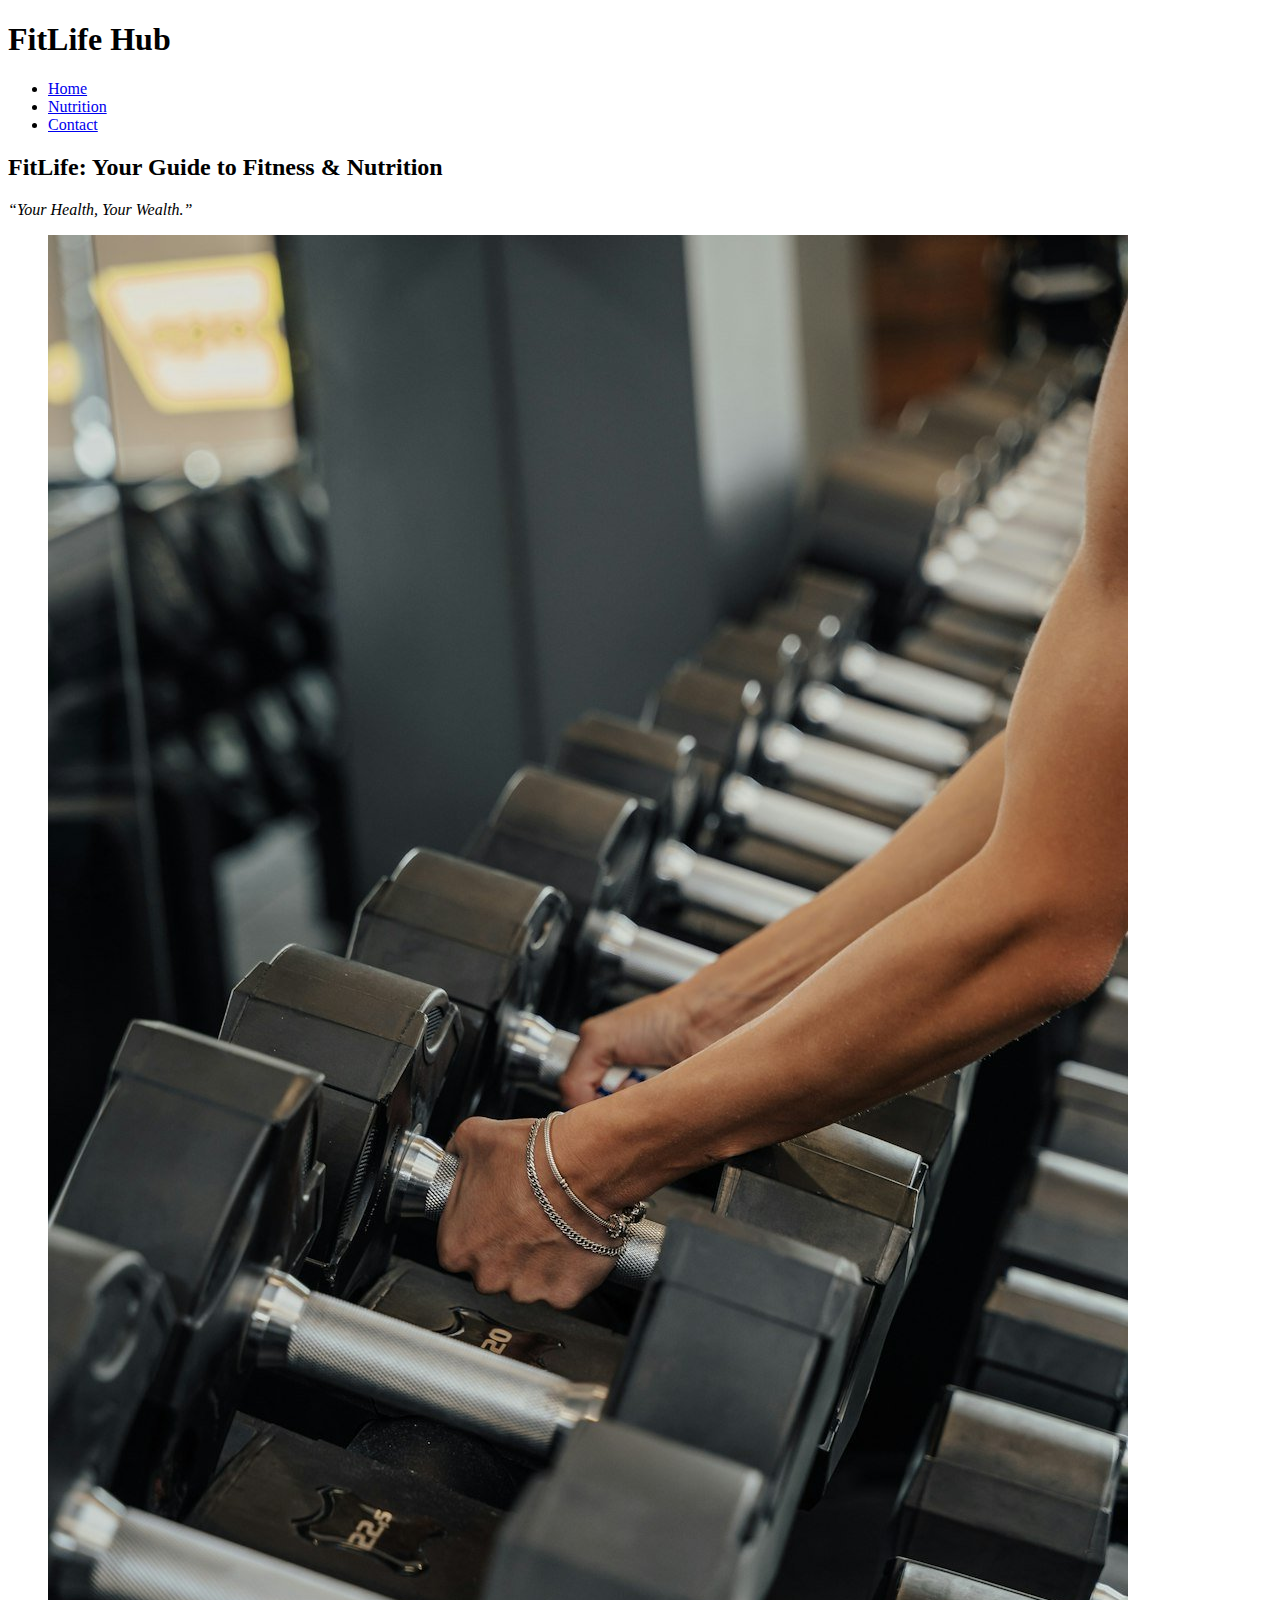
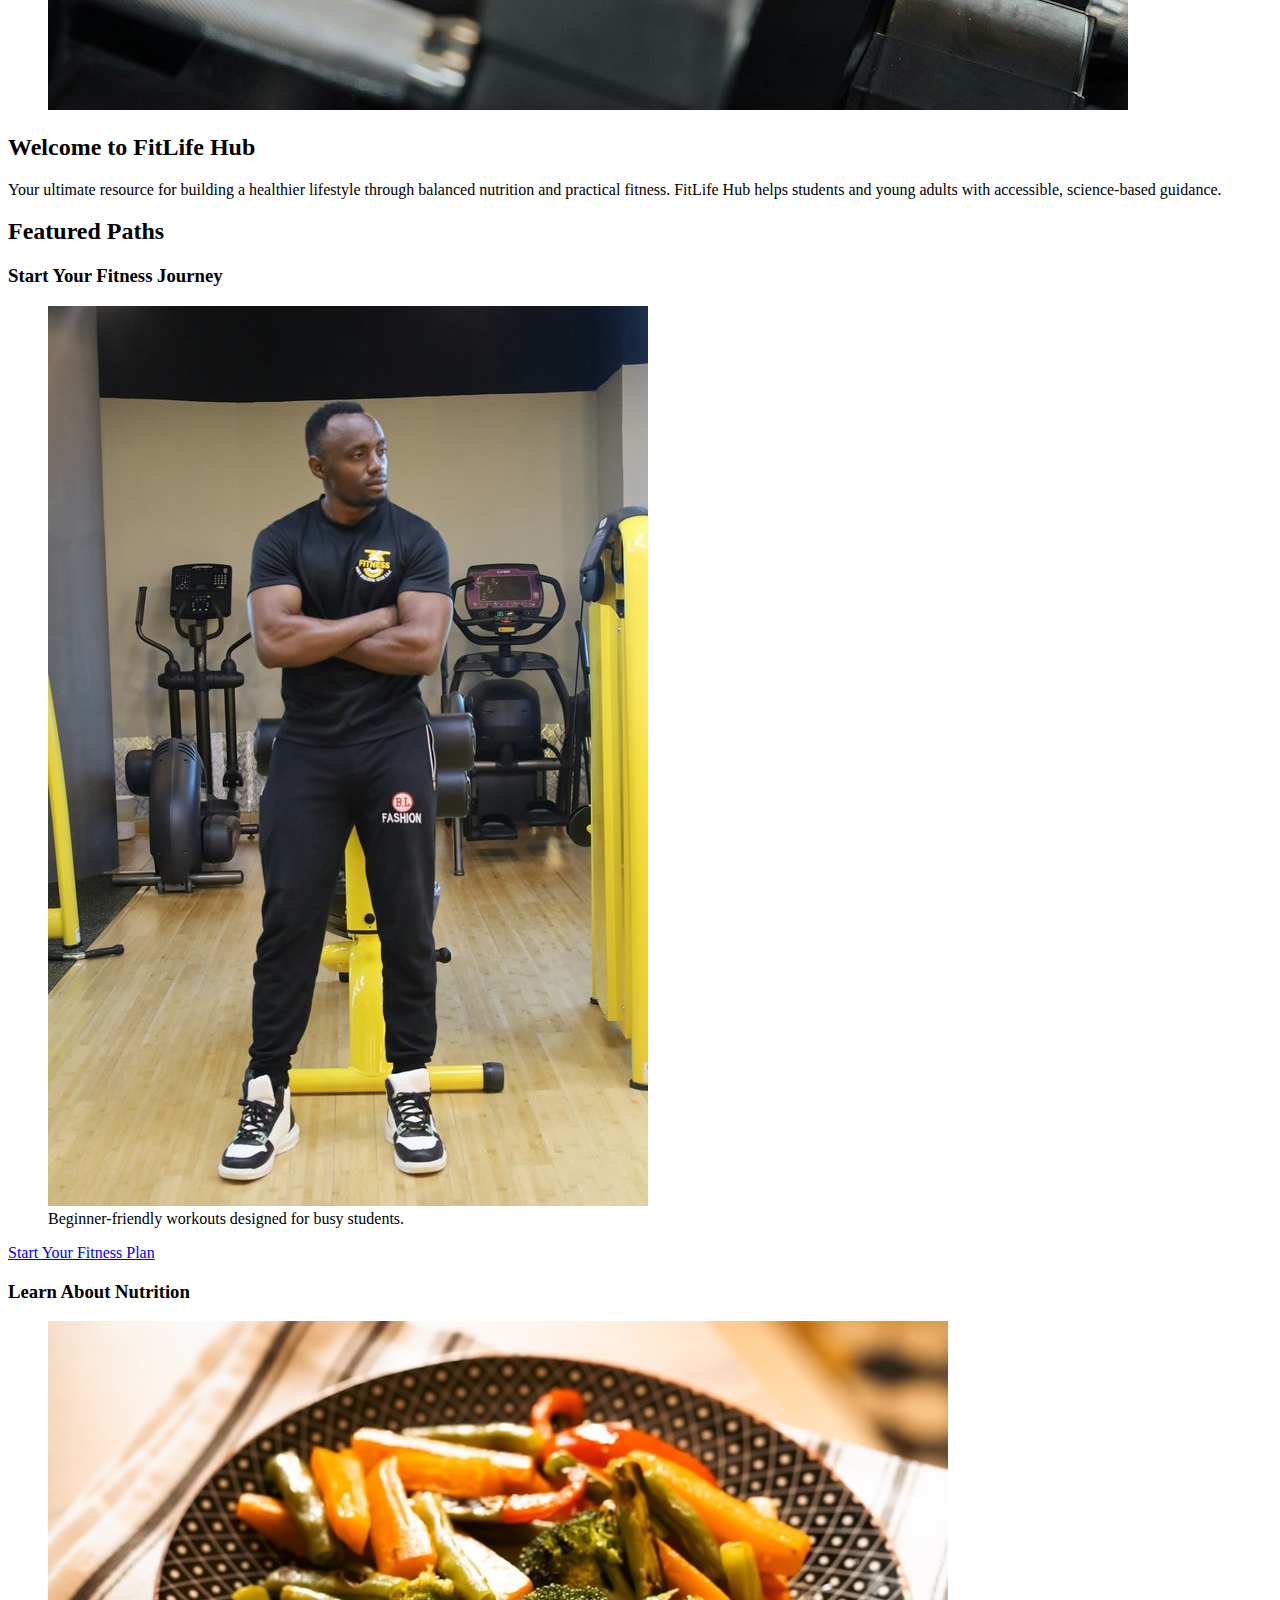
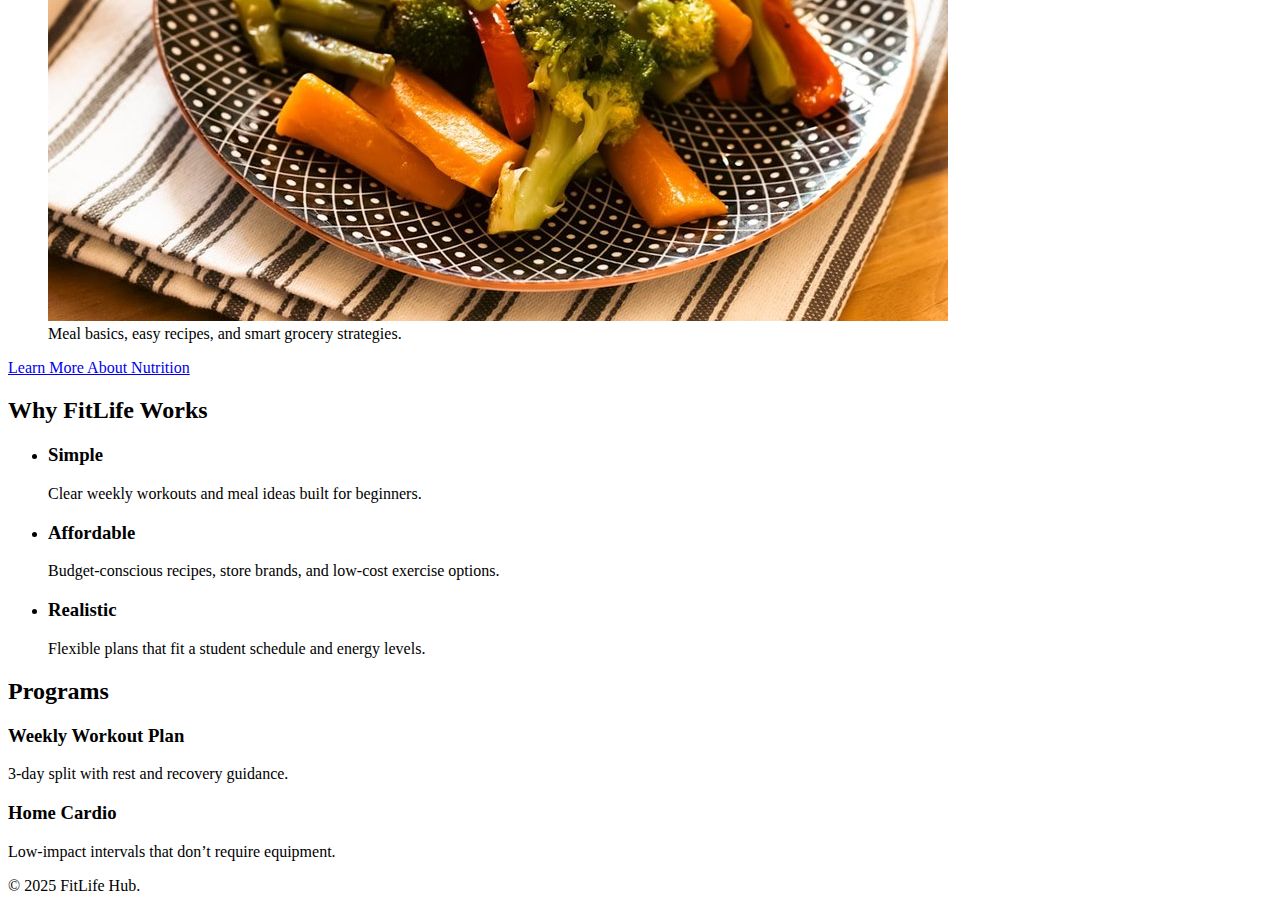
<file: index.html>
<!DOCTYPE html>
<html lang="en">
<head>
  <meta charset="utf-8">
  <title>FitLife Hub – Home</title>
  <meta name="viewport" content="width=device-width, initial-scale=1">
  <meta name="description" content="FitLife Hub: Your guide to fitness & nutrition for students. HTML-only structure (no CSS).">
</head>
<body>
  <header>
    <h1>FitLife Hub</h1>
    <nav aria-label="Primary">
      <ul>
        <li><a href="index.html" aria-current="page">Home</a></li>
        <li><a href="nutrition.html">Nutrition</a></li>
        <li><a href="form.html">Contact</a></li>
      </ul>
    </nav>
  </header>

  <main>
    <!-- HERO -->
    <section aria-labelledby="hero-title">
      <h2 id="hero-title">FitLife: Your Guide to Fitness &amp; Nutrition</h2>
      <p><em>“Your Health, Your Wealth.”</em></p>
      <figure>
        <img src="images/index%20header%20img.jpg"
             alt="Hands lifting a dumbbell from a rack in the gym"
             width="1080" height="1475">
      </figure>
    </section>

    <!-- Welcome intro -->
    <section aria-labelledby="welcome">
      <h2 id="welcome">Welcome to FitLife Hub</h2>
      <p>
        Your ultimate resource for building a healthier lifestyle through balanced
        nutrition and practical fitness. FitLife Hub helps students and young
        adults with accessible, science-based guidance.
      </p>
    </section>

    <!-- Feature cards -->
    <section aria-labelledby="feature-cards">
      <h2 id="feature-cards">Featured Paths</h2>

      <article>
        <h3>Start Your Fitness Journey</h3>
        <figure>
          <img src="images/index%20fitness%20img.jpg"
               alt="Student standing in a gym with fitness machines"
               width="600" height="900">
          <figcaption>Beginner-friendly workouts designed for busy students.</figcaption>
        </figure>
        <p><a href="#programs">Start Your Fitness Plan</a></p>
      </article>

      <article>
        <h3>Learn About Nutrition</h3>
        <figure>
          <img src="images/index%20nutrition%20img.jpg"
               alt="Plate of roasted vegetables and grains"
               width="900" height="600">
          <figcaption>Meal basics, easy recipes, and smart grocery strategies.</figcaption>
        </figure>
        <p><a href="nutrition.html">Learn More About Nutrition</a></p>
      </article>
    </section>

    <!-- Value props -->
    <section aria-labelledby="values">
      <h2 id="values">Why FitLife Works</h2>
      <ul>
        <li>
          <h3>Simple</h3>
          <p>Clear weekly workouts and meal ideas built for beginners.</p>
        </li>
        <li>
          <h3>Affordable</h3>
          <p>Budget-conscious recipes, store brands, and low-cost exercise options.</p>
        </li>
        <li>
          <h3>Realistic</h3>
          <p>Flexible plans that fit a student schedule and energy levels.</p>
        </li>
      </ul>
    </section>

    <!-- Programs (target for the CTA) -->
    <section id="programs" aria-labelledby="programs-title">
      <h2 id="programs-title">Programs</h2>
      <article>
        <h3>Weekly Workout Plan</h3>
        <p>3-day split with rest and recovery guidance.</p>
      </article>
      <article>
        <h3>Home Cardio</h3>
        <p>Low-impact intervals that don’t require equipment.</p>
      </article>
    </section>
  </main>

  <footer>
    <p>&copy; 2025 FitLife Hub.</p>
  </footer>
</body>
</html>
</file>
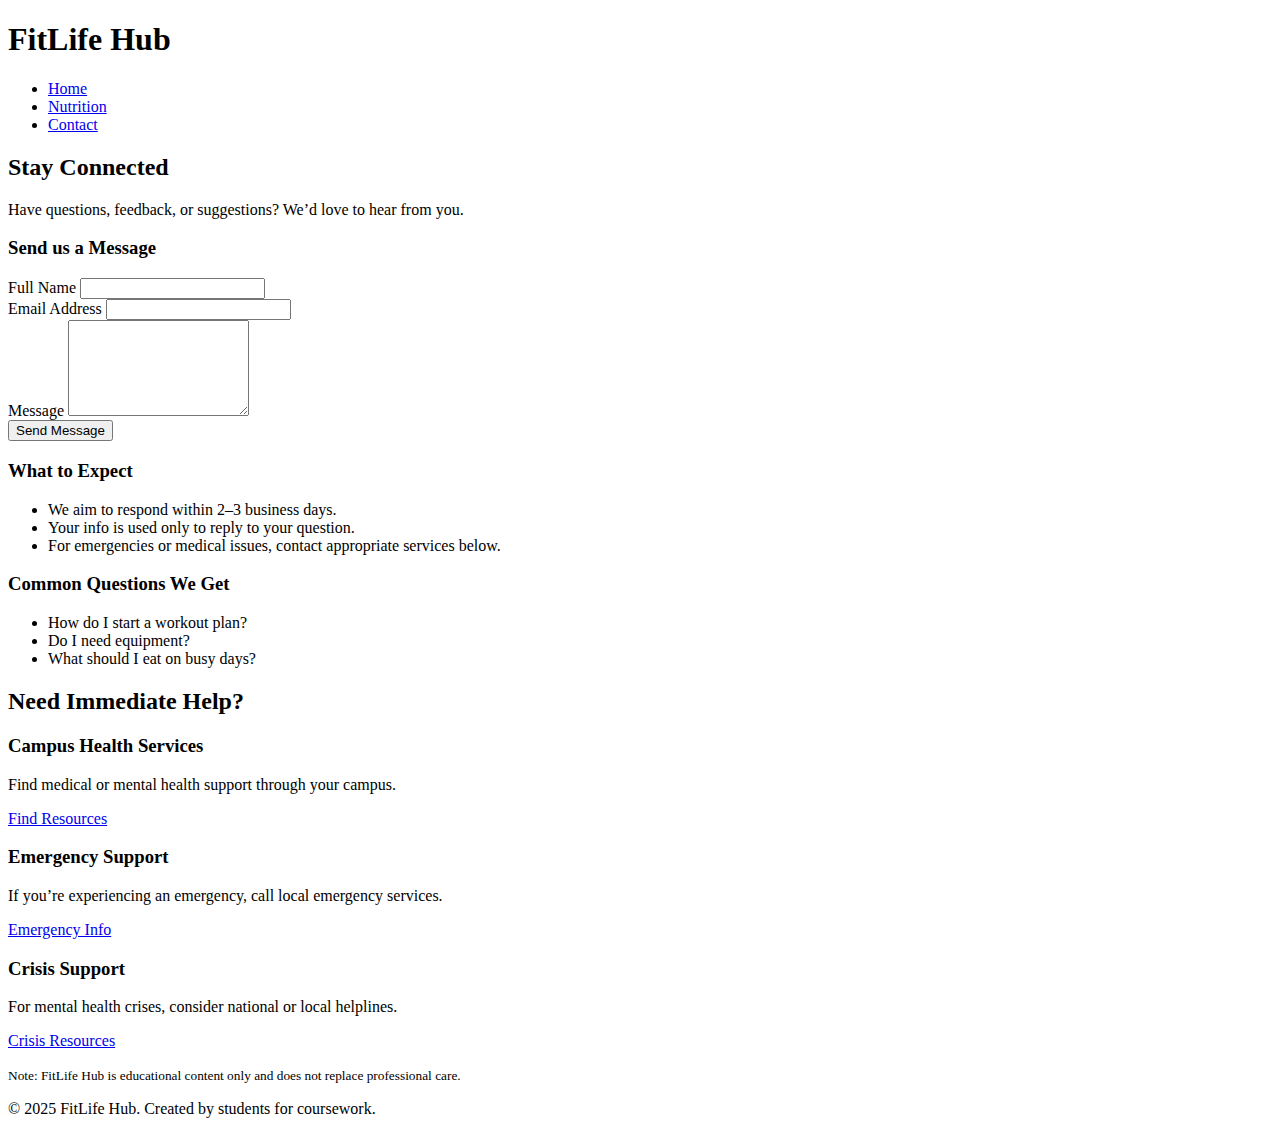
<file: form page.html>
<!DOCTYPE html>
<html lang="en">
<head>
  <meta charset="utf-8">
  <title>FitLife Hub – Stay Connected</title>
  <meta name="viewport" content="width=device-width, initial-scale=1">
  <meta name="description" content="Contact FitLife Hub. Ask questions and find immediate support resources.">
</head>
<body>
  <header>
    <h1>FitLife Hub</h1>
    <nav aria-label="Primary">
      <ul>
        <li><a href="index.html">Home</a></li>
        <li><a href="nutrition%20page.html">Nutrition</a></li>
        <li><a href="form%20page.html" aria-current="page">Contact</a></li>
      </ul>
    </nav>
  </header>

  <main>
    <section aria-labelledby="stay-connected">
      <h2 id="stay-connected">Stay Connected</h2>
      <p>Have questions, feedback, or suggestions? We’d love to hear from you.</p>
    </section>

    <!-- Form + expectations/FAQ -->
    <section aria-labelledby="message-form">
      <div>
        <h3 id="message-form">Send us a Message</h3>
        <form action="https://example.com/submit" method="post">
          <div>
            <label for="full-name">Full Name</label>
            <input id="full-name" name="full-name" type="text" required>
          </div>
          <div>
            <label for="email">Email Address</label>
            <input id="email" name="email" type="email" required>
          </div>
          <div>
            <label for="message">Message</label>
            <textarea id="message" name="message" rows="6" required></textarea>
          </div>
          <button type="submit">Send Message</button>
        </form>
      </div>

      <aside aria-labelledby="what-to-expect">
        <h3 id="what-to-expect">What to Expect</h3>
        <ul>
          <li>We aim to respond within 2–3 business days.</li>
          <li>Your info is used only to reply to your question.</li>
          <li>For emergencies or medical issues, contact appropriate services below.</li>
        </ul>

        <h3>Common Questions We Get</h3>
        <ul>
          <li>How do I start a workout plan?</li>
          <li>Do I need equipment?</li>
          <li>What should I eat on busy days?</li>
        </ul>
      </aside>
    </section>

    <!-- Immediate help -->
    <section aria-labelledby="immediate-help">
      <h2 id="immediate-help">Need Immediate Help?</h2>
      <div>
        <article>
          <h3>Campus Health Services</h3>
          <p>Find medical or mental health support through your campus.</p>
          <p><a href="#">Find Resources</a></p>
        </article>
        <article>
          <h3>Emergency Support</h3>
          <p>If you’re experiencing an emergency, call local emergency services.</p>
          <p><a href="#">Emergency Info</a></p>
        </article>
        <article>
          <h3>Crisis Support</h3>
          <p>For mental health crises, consider national or local helplines.</p>
          <p><a href="#">Crisis Resources</a></p>
        </article>
      </div>
      <p><small>Note: FitLife Hub is educational content only and does not replace professional care.</small></p>
    </section>
  </main>

  <footer>
    <p>&copy; 2025 FitLife Hub. Created by students for coursework.</p>
  </footer>
</body>
</html>
</file>
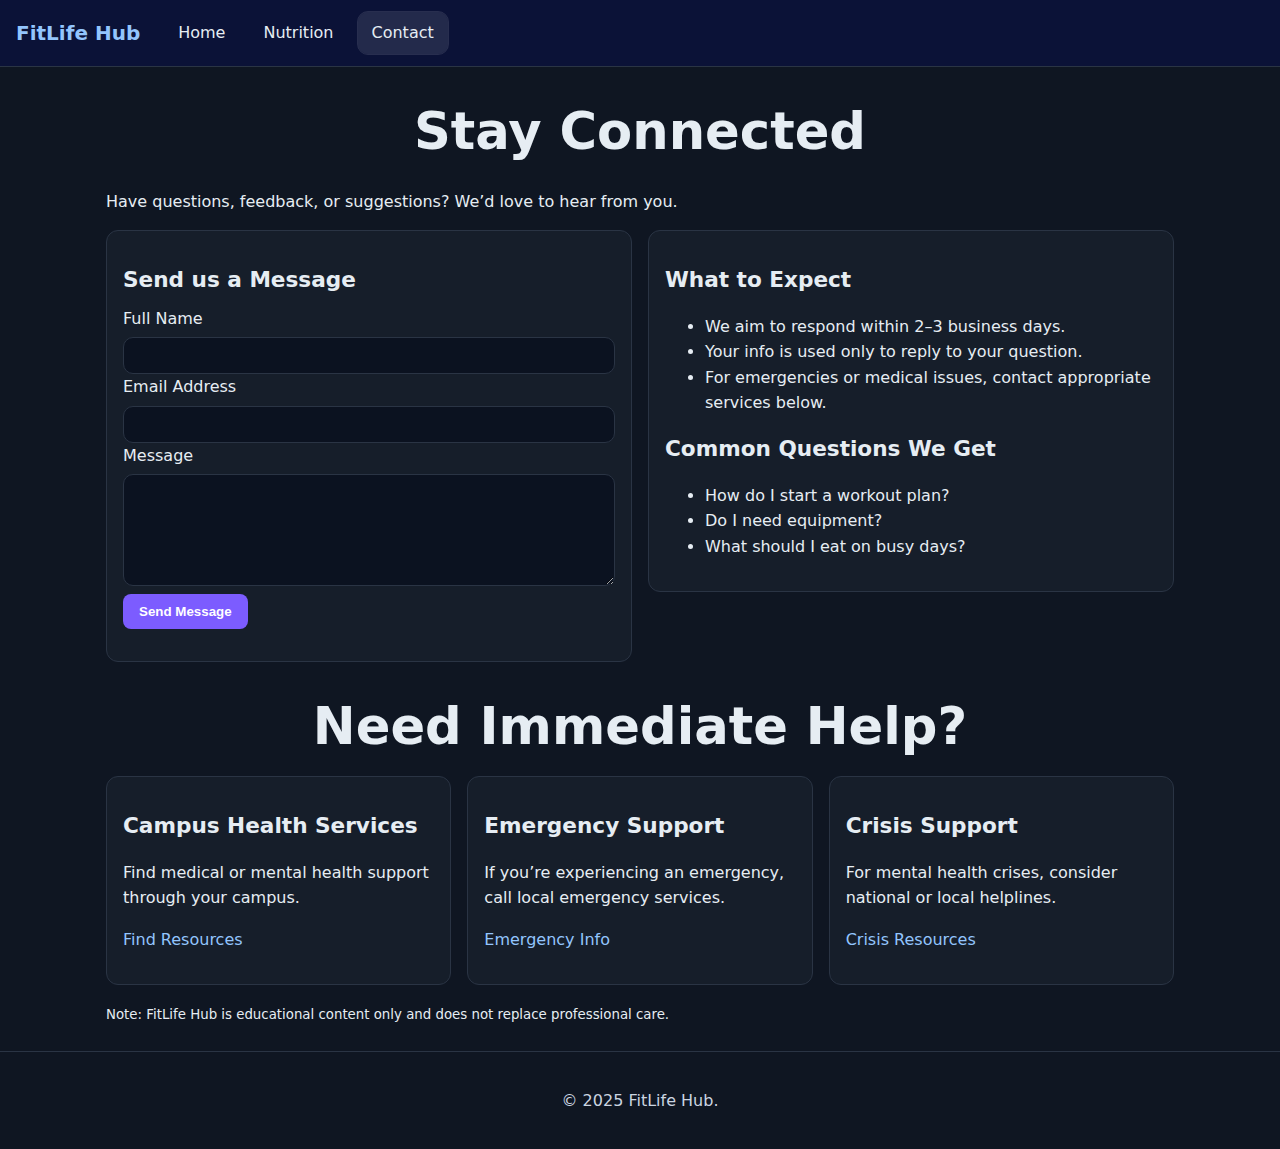
<file: form.html>
<!DOCTYPE html>
<html lang="en">
<head>
  <meta charset="utf-8">
  <title>FitLife Hub – Stay Connected</title>
  <meta name="viewport" content="width=device-width, initial-scale=1">
  <meta name="description" content="Contact FitLife Hub. Ask questions and find immediate support resources.">
  <link rel="stylesheet" href="css/styles.css">
</head>
<body>
  <header>
    <h1>FitLife Hub</h1>
    <nav aria-label="Primary">
      <ul>
        <li><a href="index.html">Home</a></li>
        <li><a href="nutrition.html">Nutrition</a></li>
        <li><a href="form.html" aria-current="page">Contact</a></li>
      </ul>
    </nav>
  </header>

  <main>
    <section aria-labelledby="stay-connected">
      <h2 id="stay-connected">Stay Connected</h2>
      <p>Have questions, feedback, or suggestions? We’d love to hear from you.</p>
    </section>

    <section aria-labelledby="message-form">
      <div>
        <h3 id="message-form">Send us a Message</h3>
        <form action="https://httpbin.org/post" method="post" novalidate>
          <div>
            <label for="full-name">Full Name</label>
            <input id="full-name" name="full-name" type="text" required autocomplete="name">
          </div>
          <div>
            <label for="email">Email Address</label>
            <input id="email" name="email" type="email" required autocomplete="email">
          </div>
          <div>
            <label for="message">Message</label>
            <textarea id="message" name="message" rows="6" required></textarea>
          </div>
          <button type="submit" class="btn">Send Message</button>
          <p id="formMsg" aria-live="polite" style="margin-top:12px;"></p>
        </form>
      </div>

      <aside aria-labelledby="what-to-expect">
        <h3 id="what-to-expect">What to Expect</h3>
        <ul>
          <li>We aim to respond within 2–3 business days.</li>
          <li>Your info is used only to reply to your question.</li>
          <li>For emergencies or medical issues, contact appropriate services below.</li>
        </ul>

        <h3>Common Questions We Get</h3>
        <ul>
          <li>How do I start a workout plan?</li>
          <li>Do I need equipment?</li>
          <li>What should I eat on busy days?</li>
        </ul>
      </aside>
    </section>

    <section aria-labelledby="immediate-help">
      <h2 id="immediate-help">Need Immediate Help?</h2>
      <div>
        <article>
          <h3>Campus Health Services</h3>
          <p>Find medical or mental health support through your campus.</p>
          <p><a href="#">Find Resources</a></p>
        </article>
        <article>
          <h3>Emergency Support</h3>
          <p>If you’re experiencing an emergency, call local emergency services.</p>
          <p><a href="#">Emergency Info</a></p>
        </article>
        <article>
          <h3>Crisis Support</h3>
          <p>For mental health crises, consider national or local helplines.</p>
          <p><a href="#">Crisis Resources</a></p>
        </article>
      </div>
      <p><small>Note: FitLife Hub is educational content only and does not replace professional care.</small></p>
    </section>
  </main>

  <footer>
    <p>&copy; 2025 FitLife Hub.</p>
  </footer>

  <script>
  (function () {
    const form = document.querySelector("form");
    const msg  = document.getElementById("formMsg");
    if (!form || !msg) return;

    form.addEventListener("submit", function (e) {
      e.preventDefault();

      const name  = document.getElementById("full-name");
      const email = document.getElementById("email");
      const text  = document.getElementById("message");

      const errors = [];
      if (!name.value.trim()) errors.push("Name is required.");
      if (!/^[^@\s]+@[^@\s]+\.[^@\s]+$/.test(email.value)) errors.push("Valid email required.");
      if (!text.value.trim()) errors.push("Message is required.");

      if (errors.length) {
        msg.textContent = errors.join(" ");
        msg.style.color = "#ffb3b3";
        return;
      }

      msg.textContent = "Thank you! Your message has been submitted.";
      msg.style.color = "#93c5fd";
      form.reset();
    });
  })();
  </script>
</body>
</html>
</file>
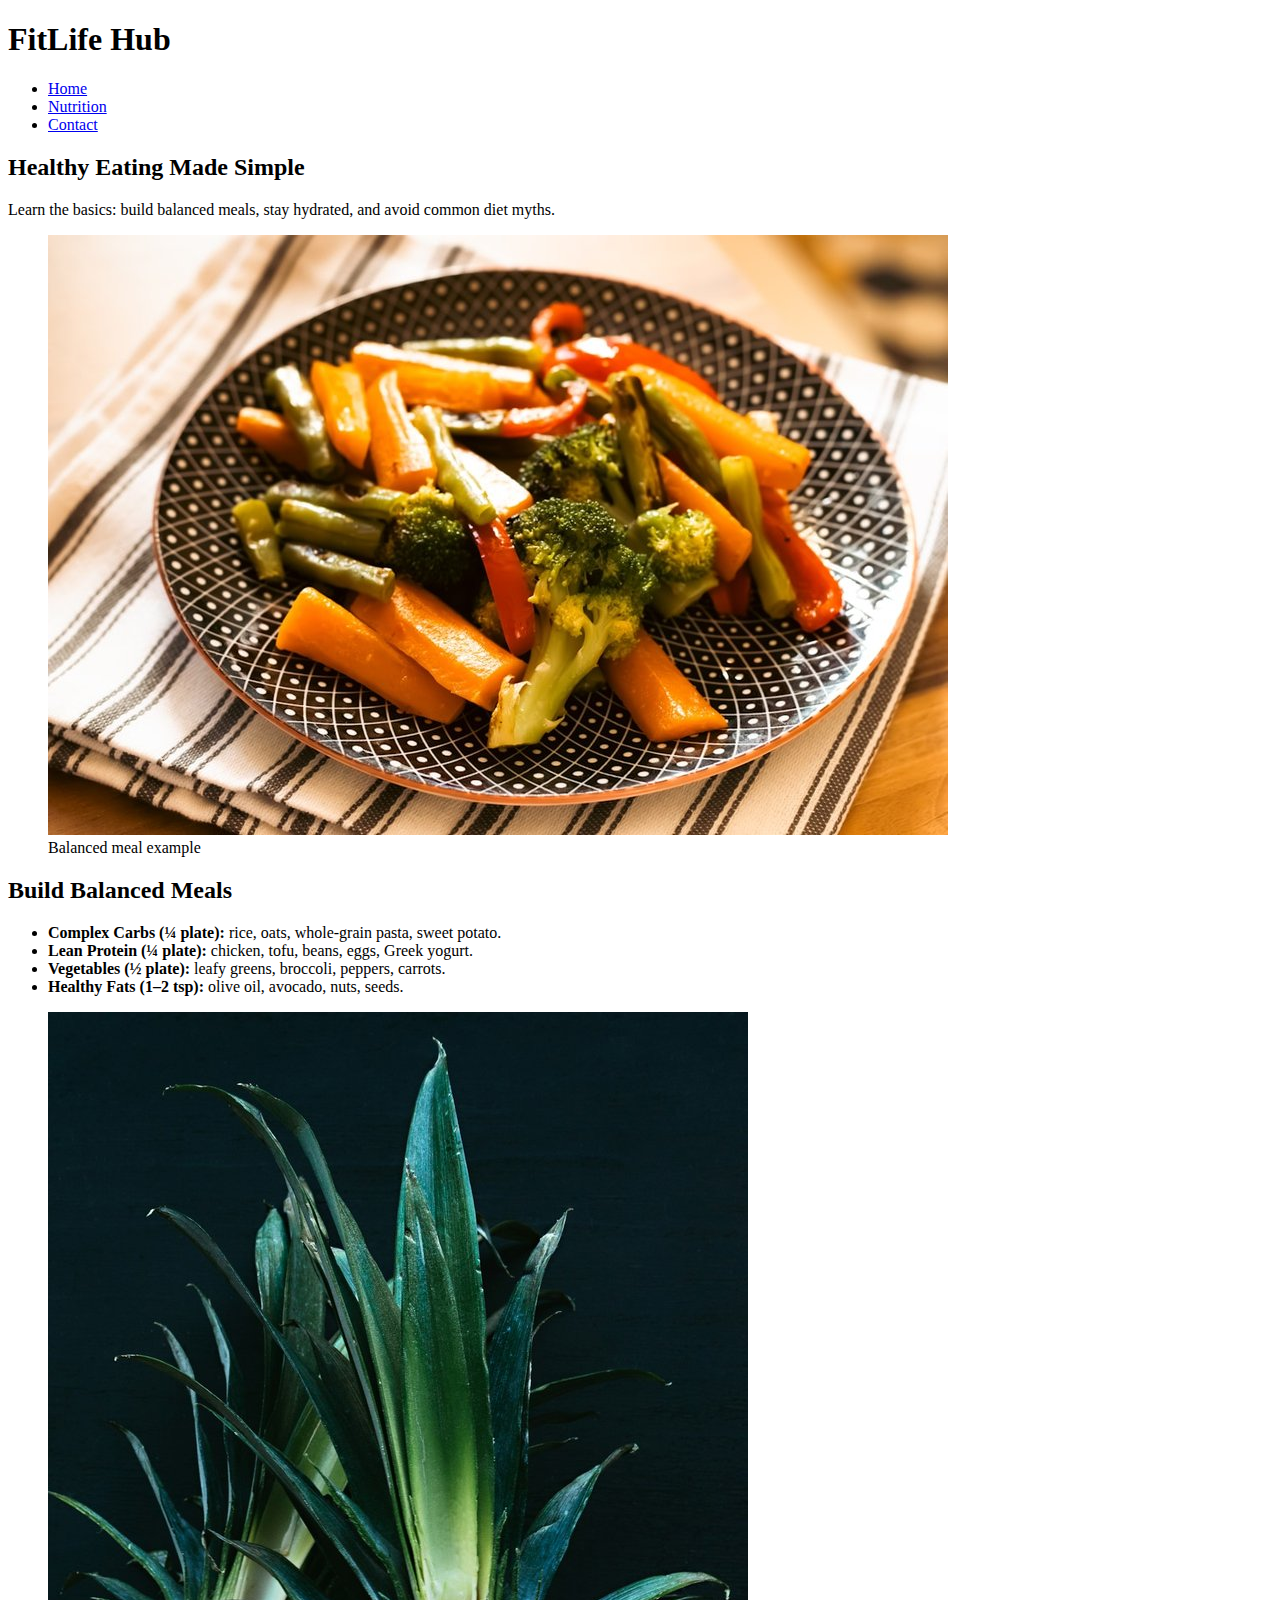
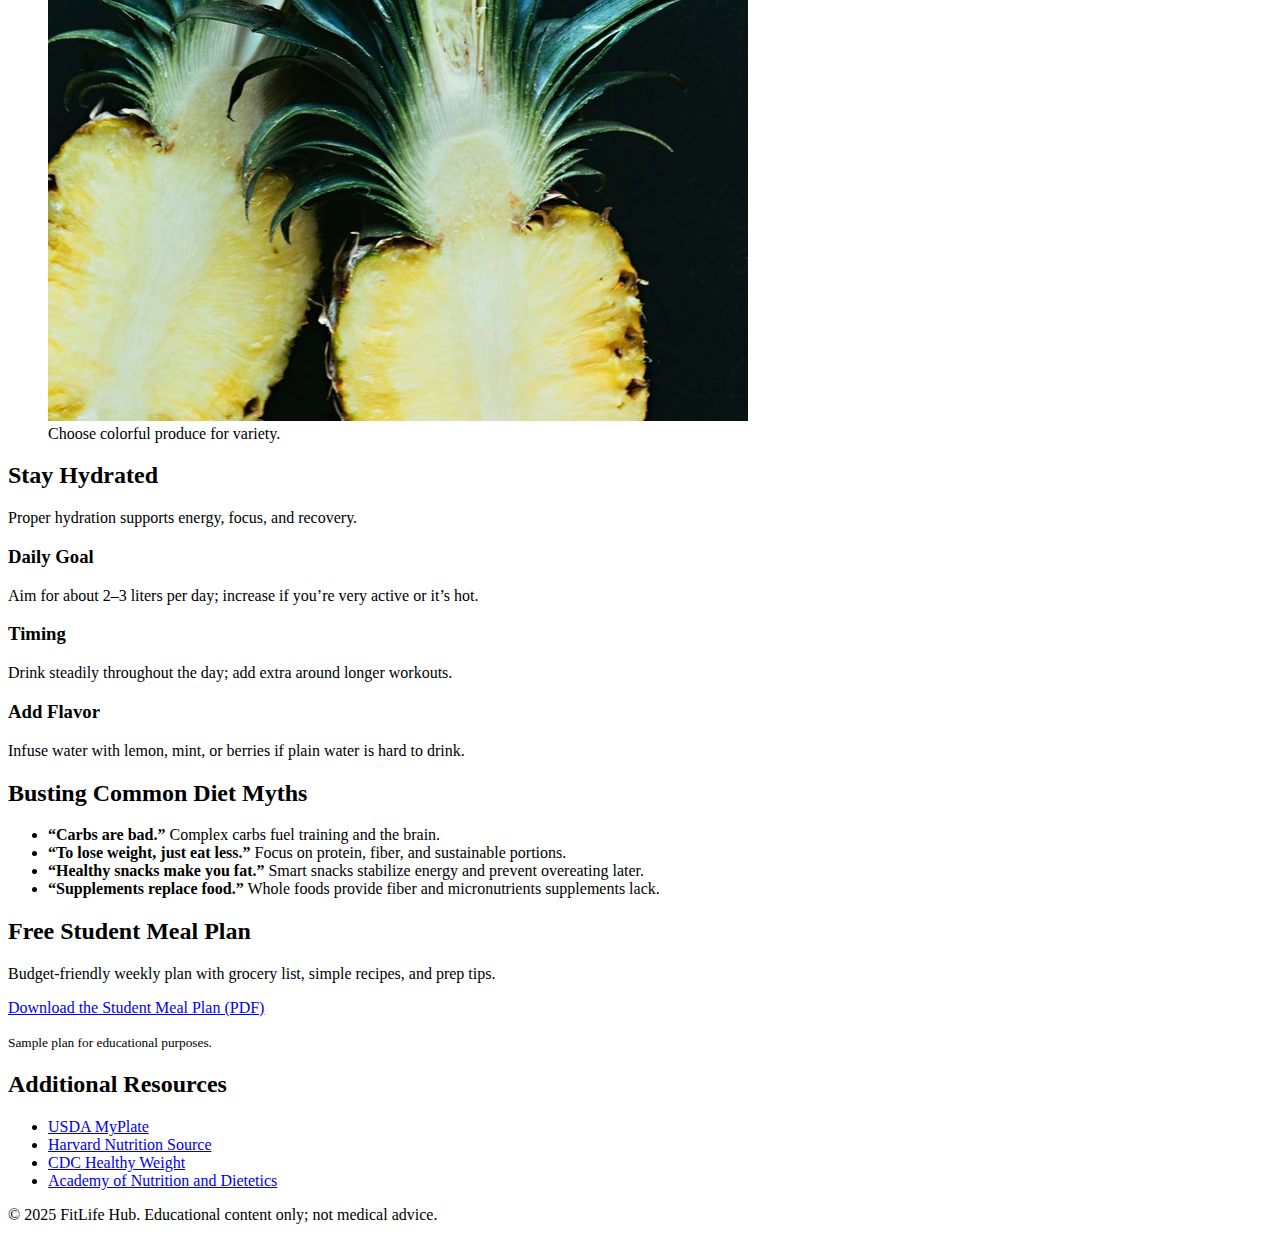
<file: nutrition page.html>
<!DOCTYPE html>
<html lang="en">
<head>
  <meta charset="utf-8">
  <title>FitLife Hub – Healthy Eating Made Simple</title>
  <meta name="viewport" content="width=device-width, initial-scale=1">
  <meta name="description" content="Balanced meals, hydration tips, diet myths, a free student meal plan, and additional resources.">
</head>
<body>
  <header>
    <h1>FitLife Hub</h1>
    <nav aria-label="Primary">
      <ul>
        <li><a href="index.html">Home</a></li>
        <li><a href="nutrition%20page.html" aria-current="page">Nutrition</a></li>
        <li><a href="form%20page.html">Contact</a></li>
      </ul>
    </nav>
  </header>

  <main>
    <!-- Title + lead + hero plate image -->
    <section aria-labelledby="page-title">
      <h2 id="page-title">Healthy Eating Made Simple</h2>
      <p>Learn the basics: build balanced meals, stay hydrated, and avoid common diet myths.</p>
      <figure>
        <img src="images/nutrition%20page%20img.jpg"
             alt="Healthy plate with roasted vegetables and grains"
             width="900" height="600">
        <figcaption>Balanced meal example</figcaption>
      </figure>
    </section>

    <!-- Balanced meals guidance + leafy image -->
    <section aria-labelledby="balanced-meals">
      <h2 id="balanced-meals">Build Balanced Meals</h2>
      <ul>
        <li><strong>Complex Carbs (¼ plate):</strong> rice, oats, whole-grain pasta, sweet potato.</li>
        <li><strong>Lean Protein (¼ plate):</strong> chicken, tofu, beans, eggs, Greek yogurt.</li>
        <li><strong>Vegetables (½ plate):</strong> leafy greens, broccoli, peppers, carrots.</li>
        <li><strong>Healthy Fats (1–2 tsp):</strong> olive oil, avocado, nuts, seeds.</li>
      </ul>
      <figure>
        <img src="images/nutrition%20page%20img1.jpg"
             alt="Close-up of pineapple leaves on a dark background"
             width="700" height="1009">
        <figcaption>Choose colorful produce for variety.</figcaption>
      </figure>
    </section>

    <!-- Hydration -->
    <section aria-labelledby="hydration">
      <h2 id="hydration">Stay Hydrated</h2>
      <p>Proper hydration supports energy, focus, and recovery.</p>
      <div>
        <article>
          <h3>Daily Goal</h3>
          <p>Aim for about 2–3 liters per day; increase if you’re very active or it’s hot.</p>
        </article>
        <article>
          <h3>Timing</h3>
          <p>Drink steadily throughout the day; add extra around longer workouts.</p>
        </article>
        <article>
          <h3>Add Flavor</h3>
          <p>Infuse water with lemon, mint, or berries if plain water is hard to drink.</p>
        </article>
      </div>
    </section>

    <!-- Diet myths -->
    <section aria-labelledby="diet-myths">
      <h2 id="diet-myths">Busting Common Diet Myths</h2>
      <ul>
        <li><strong>“Carbs are bad.”</strong> Complex carbs fuel training and the brain.</li>
        <li><strong>“To lose weight, just eat less.”</strong> Focus on protein, fiber, and sustainable portions.</li>
        <li><strong>“Healthy snacks make you fat.”</strong> Smart snacks stabilize energy and prevent overeating later.</li>
        <li><strong>“Supplements replace food.”</strong> Whole foods provide fiber and micronutrients supplements lack.</li>
      </ul>
    </section>

    <!-- Meal plan CTA (RELATIVE link to /files/sample-meal-plan.pdf) -->
    <section aria-labelledby="meal-plan">
      <h2 id="meal-plan">Free Student Meal Plan</h2>
      <p>Budget-friendly weekly plan with grocery list, simple recipes, and prep tips.</p>
      <p>
        <a href="files/sample-meal-plan.pdf" target="_blank" rel="noopener">
          Download the Student Meal Plan (PDF)
        </a>
      </p>
      <p><small>Sample plan for educational purposes.</small></p>
    </section>

    <!-- Additional resources -->
    <section aria-labelledby="extra-resources">
      <h2 id="extra-resources">Additional Resources</h2>
      <ul>
        <li><a href="https://www.myplate.gov/">USDA MyPlate</a></li>
        <li><a href="https://www.hsph.harvard.edu/nutritionsource/">Harvard Nutrition Source</a></li>
        <li><a href="https://www.cdc.gov/healthyweight/index.html">CDC Healthy Weight</a></li>
        <li><a href="https://www.eatright.org/">Academy of Nutrition and Dietetics</a></li>
      </ul>
    </section>
  </main>

  <footer>
    <p>&copy; 2025 FitLife Hub. Educational content only; not medical advice.</p>
  </footer>
</body>
</html>
</file>
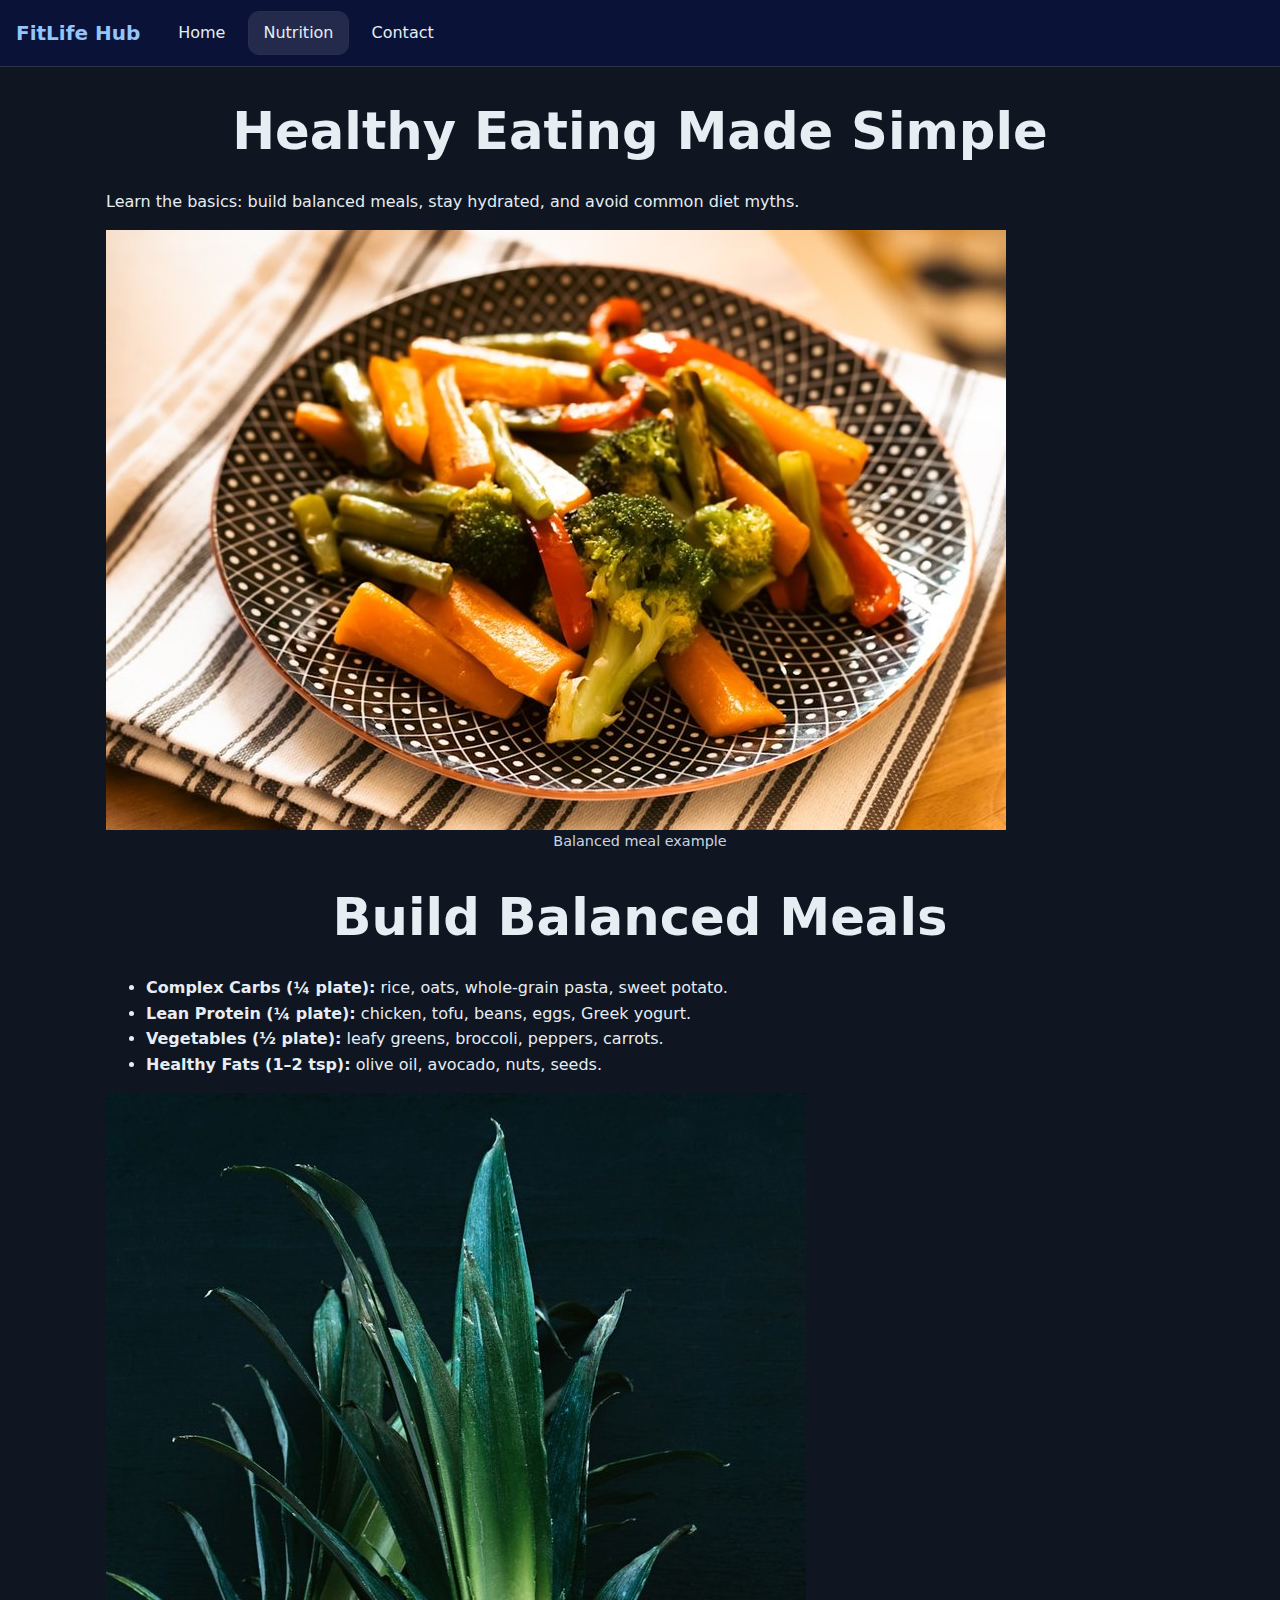
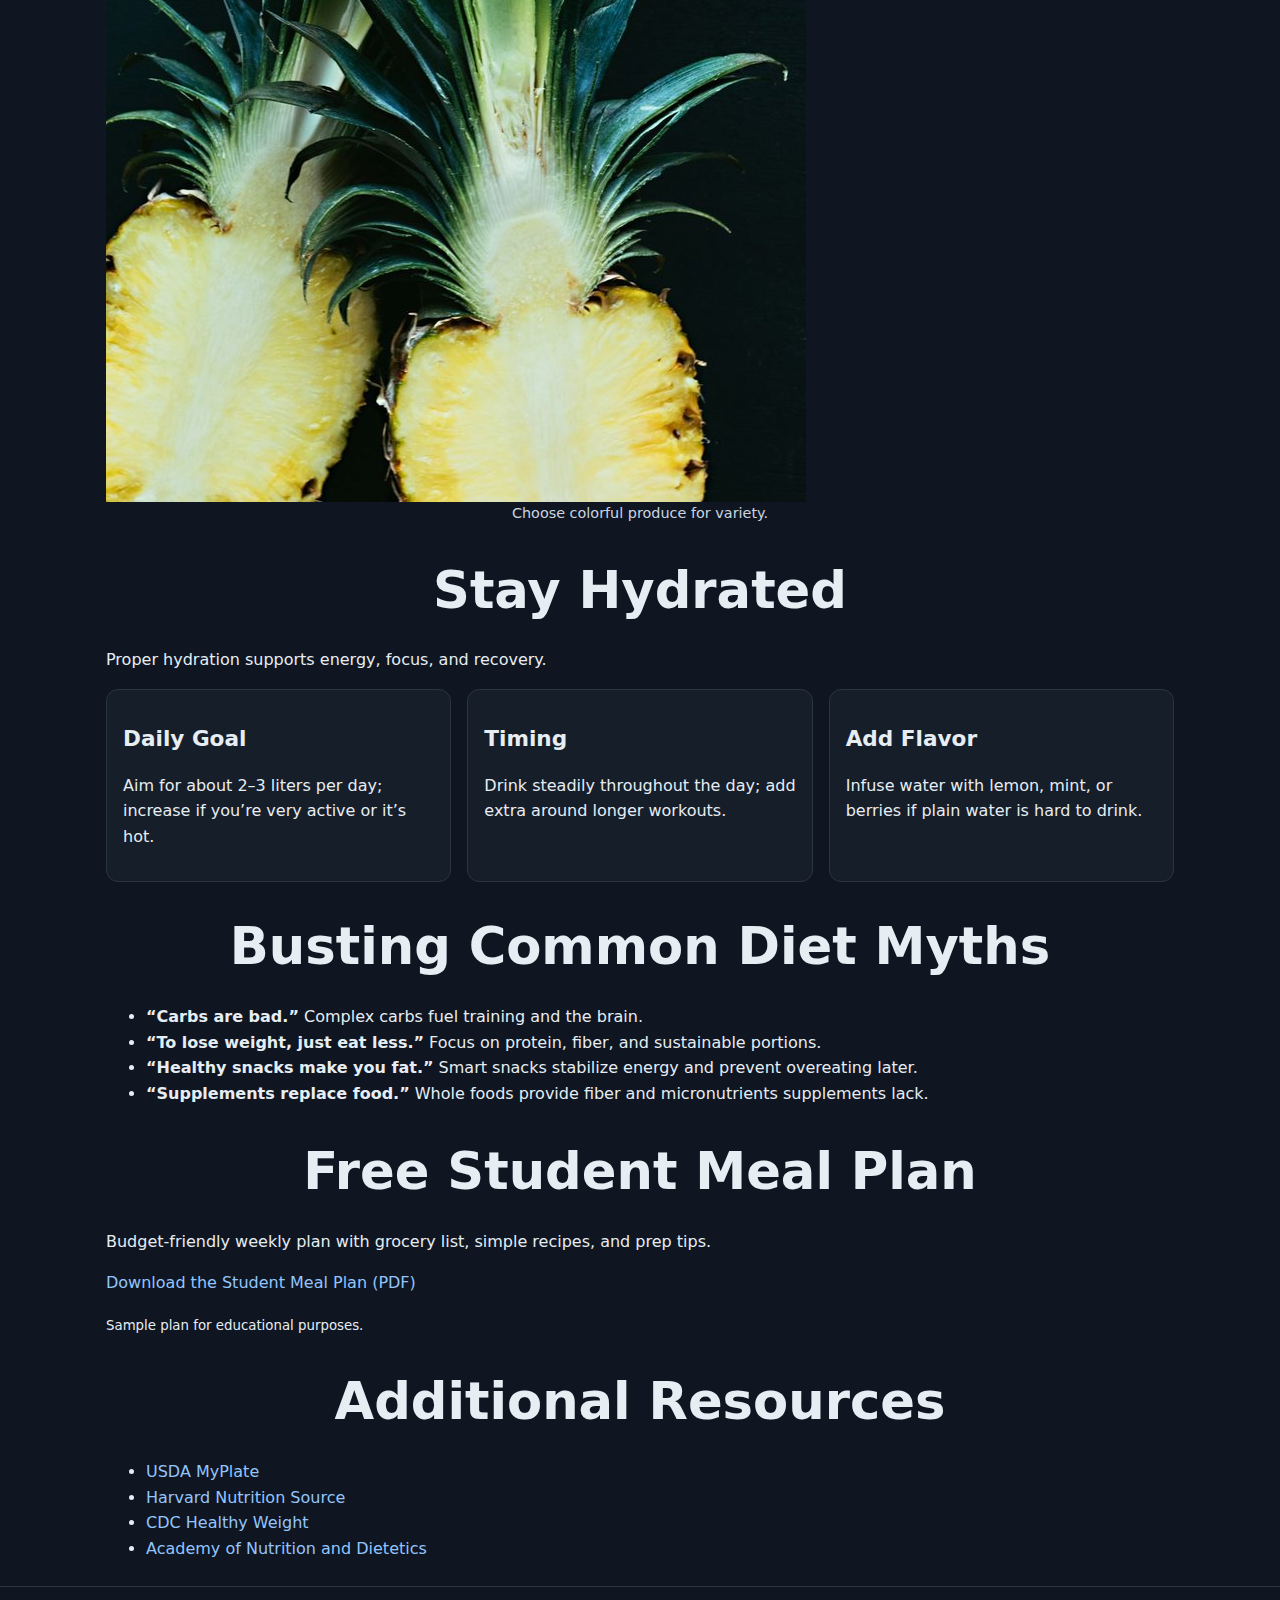
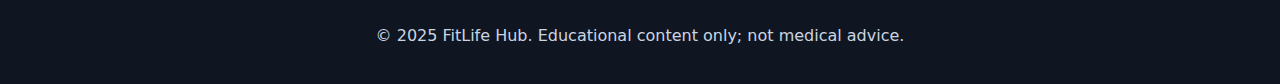
<file: nutrition.html>
<!DOCTYPE html>
<html lang="en">
<head>
  <meta charset="utf-8">
  <title>FitLife Hub – Healthy Eating Made Simple</title>
  <meta name="viewport" content="width=device-width, initial-scale=1">
  <meta name="description" content="Balanced meals, hydration tips, diet myths, a free student meal plan, and additional resources.">
  <link rel="stylesheet" href="css/styles.css">
</head>
<body>
  <header>
    <h1>FitLife Hub</h1>
    <nav aria-label="Primary">
      <ul>
        <li><a href="index.html">Home</a></li>
        <li><a href="nutrition.html" aria-current="page">Nutrition</a></li>
        <li><a href="form.html">Contact</a></li>
      </ul>
    </nav>
  </header>

  <main>
    <!-- Title + lead + hero plate image -->
    <section aria-labelledby="page-title">
      <h2 id="page-title">Healthy Eating Made Simple</h2>
      <p>Learn the basics: build balanced meals, stay hydrated, and avoid common diet myths.</p>
      <figure>
        <img src="images/nutrition%20page%20img.jpg"
             alt="Healthy plate with roasted vegetables and grains"
             width="900" height="600">
        <figcaption>Balanced meal example</figcaption>
      </figure>
    </section>

    <!-- Balanced meals guidance + leafy image -->
    <section aria-labelledby="balanced-meals">
      <h2 id="balanced-meals">Build Balanced Meals</h2>
      <ul>
        <li><strong>Complex Carbs (¼ plate):</strong> rice, oats, whole-grain pasta, sweet potato.</li>
        <li><strong>Lean Protein (¼ plate):</strong> chicken, tofu, beans, eggs, Greek yogurt.</li>
        <li><strong>Vegetables (½ plate):</strong> leafy greens, broccoli, peppers, carrots.</li>
        <li><strong>Healthy Fats (1–2 tsp):</strong> olive oil, avocado, nuts, seeds.</li>
      </ul>
      <figure>
        <img src="images/nutrition%20page%20img1.jpg"
             alt="Close-up of pineapple leaves on a dark background"
             width="700" height="1009">
        <figcaption>Choose colorful produce for variety.</figcaption>
      </figure>
    </section>

    <!-- Hydration -->
    <section aria-labelledby="hydration">
      <h2 id="hydration">Stay Hydrated</h2>
      <p>Proper hydration supports energy, focus, and recovery.</p>
      <div>
        <article>
          <h3>Daily Goal</h3>
          <p>Aim for about 2–3 liters per day; increase if you’re very active or it’s hot.</p>
        </article>
        <article>
          <h3>Timing</h3>
          <p>Drink steadily throughout the day; add extra around longer workouts.</p>
        </article>
        <article>
          <h3>Add Flavor</h3>
          <p>Infuse water with lemon, mint, or berries if plain water is hard to drink.</p>
        </article>
      </div>
    </section>

    <!-- Diet myths -->
    <section aria-labelledby="diet-myths">
      <h2 id="diet-myths">Busting Common Diet Myths</h2>
      <ul>
        <li><strong>“Carbs are bad.”</strong> Complex carbs fuel training and the brain.</li>
        <li><strong>“To lose weight, just eat less.”</strong> Focus on protein, fiber, and sustainable portions.</li>
        <li><strong>“Healthy snacks make you fat.”</strong> Smart snacks stabilize energy and prevent overeating later.</li>
        <li><strong>“Supplements replace food.”</strong> Whole foods provide fiber and micronutrients supplements lack.</li>
      </ul>
    </section>

    <!-- Meal plan CTA (RELATIVE link to /files/sample-meal-plan.pdf) -->
    <section aria-labelledby="meal-plan">
      <h2 id="meal-plan">Free Student Meal Plan</h2>
      <p>Budget-friendly weekly plan with grocery list, simple recipes, and prep tips.</p>
      <p>
        <a href="files/sample-meal-plan.pdf" target="_blank" rel="noopener">
          Download the Student Meal Plan (PDF)
        </a>
      </p>
      <p><small>Sample plan for educational purposes.</small></p>
    </section>

    <!-- Additional resources -->
    <section aria-labelledby="extra-resources">
      <h2 id="extra-resources">Additional Resources</h2>
      <ul>
        <li><a href="https://www.myplate.gov/">USDA MyPlate</a></li>
        <li><a href="https://www.hsph.harvard.edu/nutritionsource/">Harvard Nutrition Source</a></li>
        <li><a href="https://www.cdc.gov/healthyweight/index.html">CDC Healthy Weight</a></li>
        <li><a href="https://www.eatright.org/">Academy of Nutrition and Dietetics</a></li>
      </ul>
    </section>
  </main>

  <footer>
    <p>&copy; 2025 FitLife Hub. Educational content only; not medical advice.</p>
  </footer>
</body>
</html>
</file>
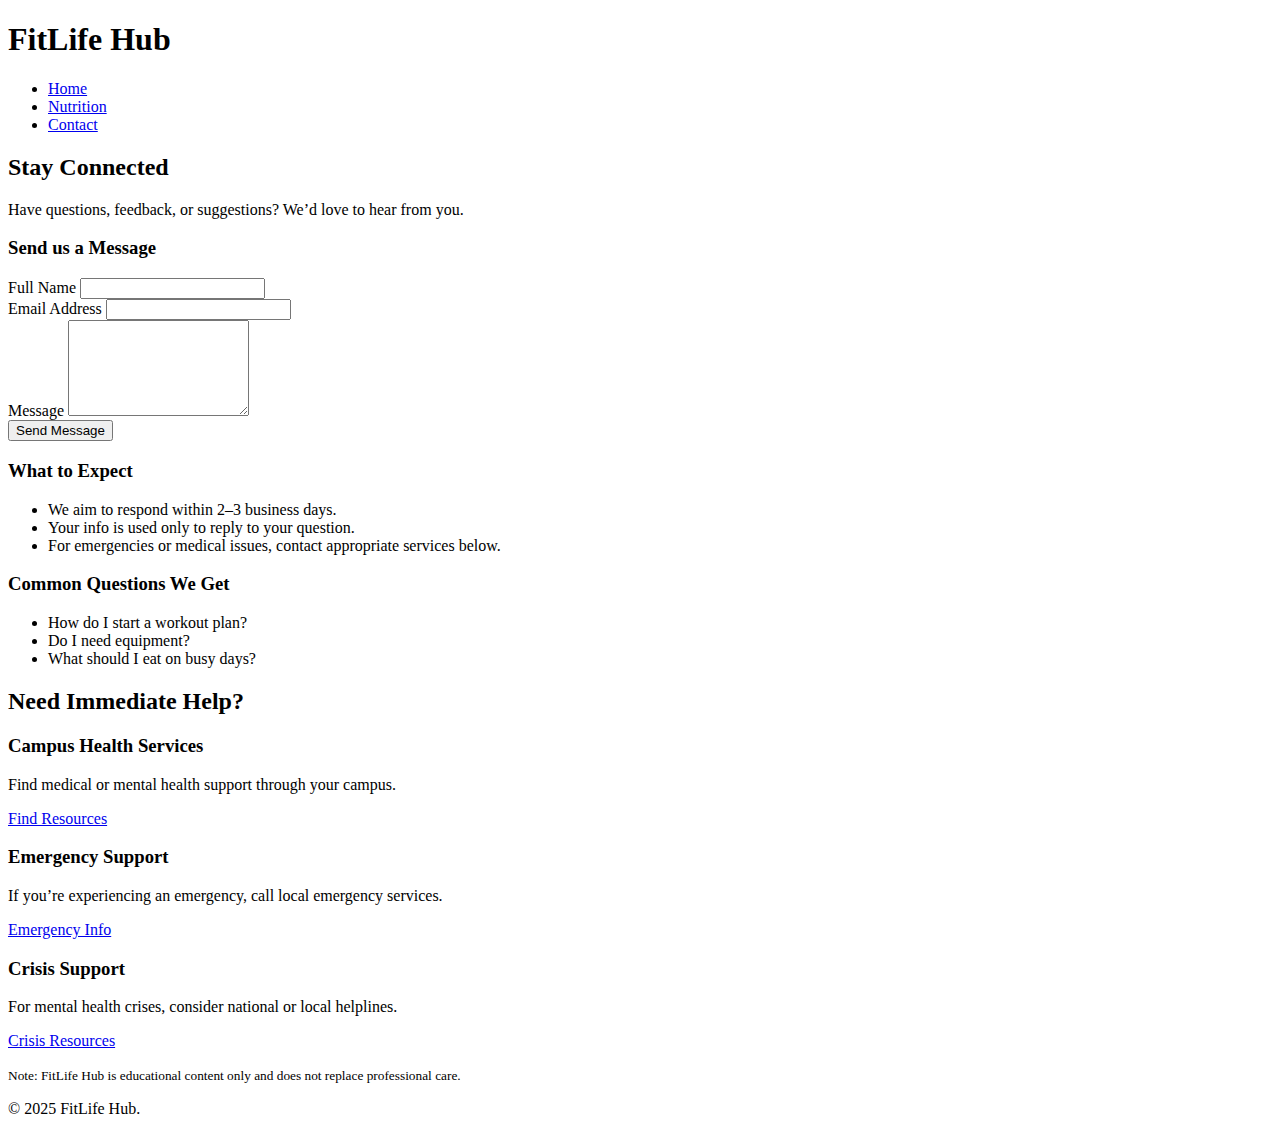
<file: FitLife Hub Website/form.html>
<!DOCTYPE html>
<html lang="en">
<head>
  <meta charset="utf-8">
  <title>FitLife Hub – Stay Connected</title>
  <meta name="viewport" content="width=device-width, initial-scale=1">
  <meta name="description" content="Contact FitLife Hub. Ask questions and find immediate support resources.">
</head>
<body>
  <header>
    <h1>FitLife Hub</h1>
    <nav aria-label="Primary">
      <ul>
        <li><a href="index.html">Home</a></li>
        <li><a href="nutrition.html">Nutrition</a></li>
        <li><a href="form.html" aria-current="page">Contact</a></li>
      </ul>
    </nav>
  </header>

  <main>
    <section aria-labelledby="stay-connected">
      <h2 id="stay-connected">Stay Connected</h2>
      <p>Have questions, feedback, or suggestions? We’d love to hear from you.</p>
    </section>

    <!-- Form + expectations/FAQ -->
    <section aria-labelledby="message-form">
      <div>
        <h3 id="message-form">Send us a Message</h3>
        <!-- Replace the action URL later when you have a real handler -->
        <form action="https://httpbin.org/post" method="post">
          <div>
            <label for="full-name">Full Name</label>
            <input id="full-name" name="full-name" type="text" required>
          </div>
          <div>
            <label for="email">Email Address</label>
            <input id="email" name="email" type="email" required>
          </div>
          <div>
            <label for="message">Message</label>
            <textarea id="message" name="message" rows="6" required></textarea>
          </div>
          <button type="submit">Send Message</button>
        </form>
      </div>

      <aside aria-labelledby="what-to-expect">
        <h3 id="what-to-expect">What to Expect</h3>
        <ul>
          <li>We aim to respond within 2–3 business days.</li>
          <li>Your info is used only to reply to your question.</li>
          <li>For emergencies or medical issues, contact appropriate services below.</li>
        </ul>

        <h3>Common Questions We Get</h3>
        <ul>
          <li>How do I start a workout plan?</li>
          <li>Do I need equipment?</li>
          <li>What should I eat on busy days?</li>
        </ul>
      </aside>
    </section>

    <!-- Immediate help -->
    <section aria-labelledby="immediate-help">
      <h2 id="immediate-help">Need Immediate Help?</h2>
      <div>
        <article>
          <h3>Campus Health Services</h3>
          <p>Find medical or mental health support through your campus.</p>
          <p><a href="#">Find Resources</a></p>
        </article>
        <article>
          <h3>Emergency Support</h3>
          <p>If you’re experiencing an emergency, call local emergency services.</p>
          <p><a href="#">Emergency Info</a></p>
        </article>
        <article>
          <h3>Crisis Support</h3>
          <p>For mental health crises, consider national or local helplines.</p>
          <p><a href="#">Crisis Resources</a></p>
        </article>
      </div>
      <p><small>Note: FitLife Hub is educational content only and does not replace professional care.</small></p>
    </section>
  </main>

  <footer>
    <p>&copy; 2025 FitLife Hub.</p>
  </footer>
</body>
</html>
</file>
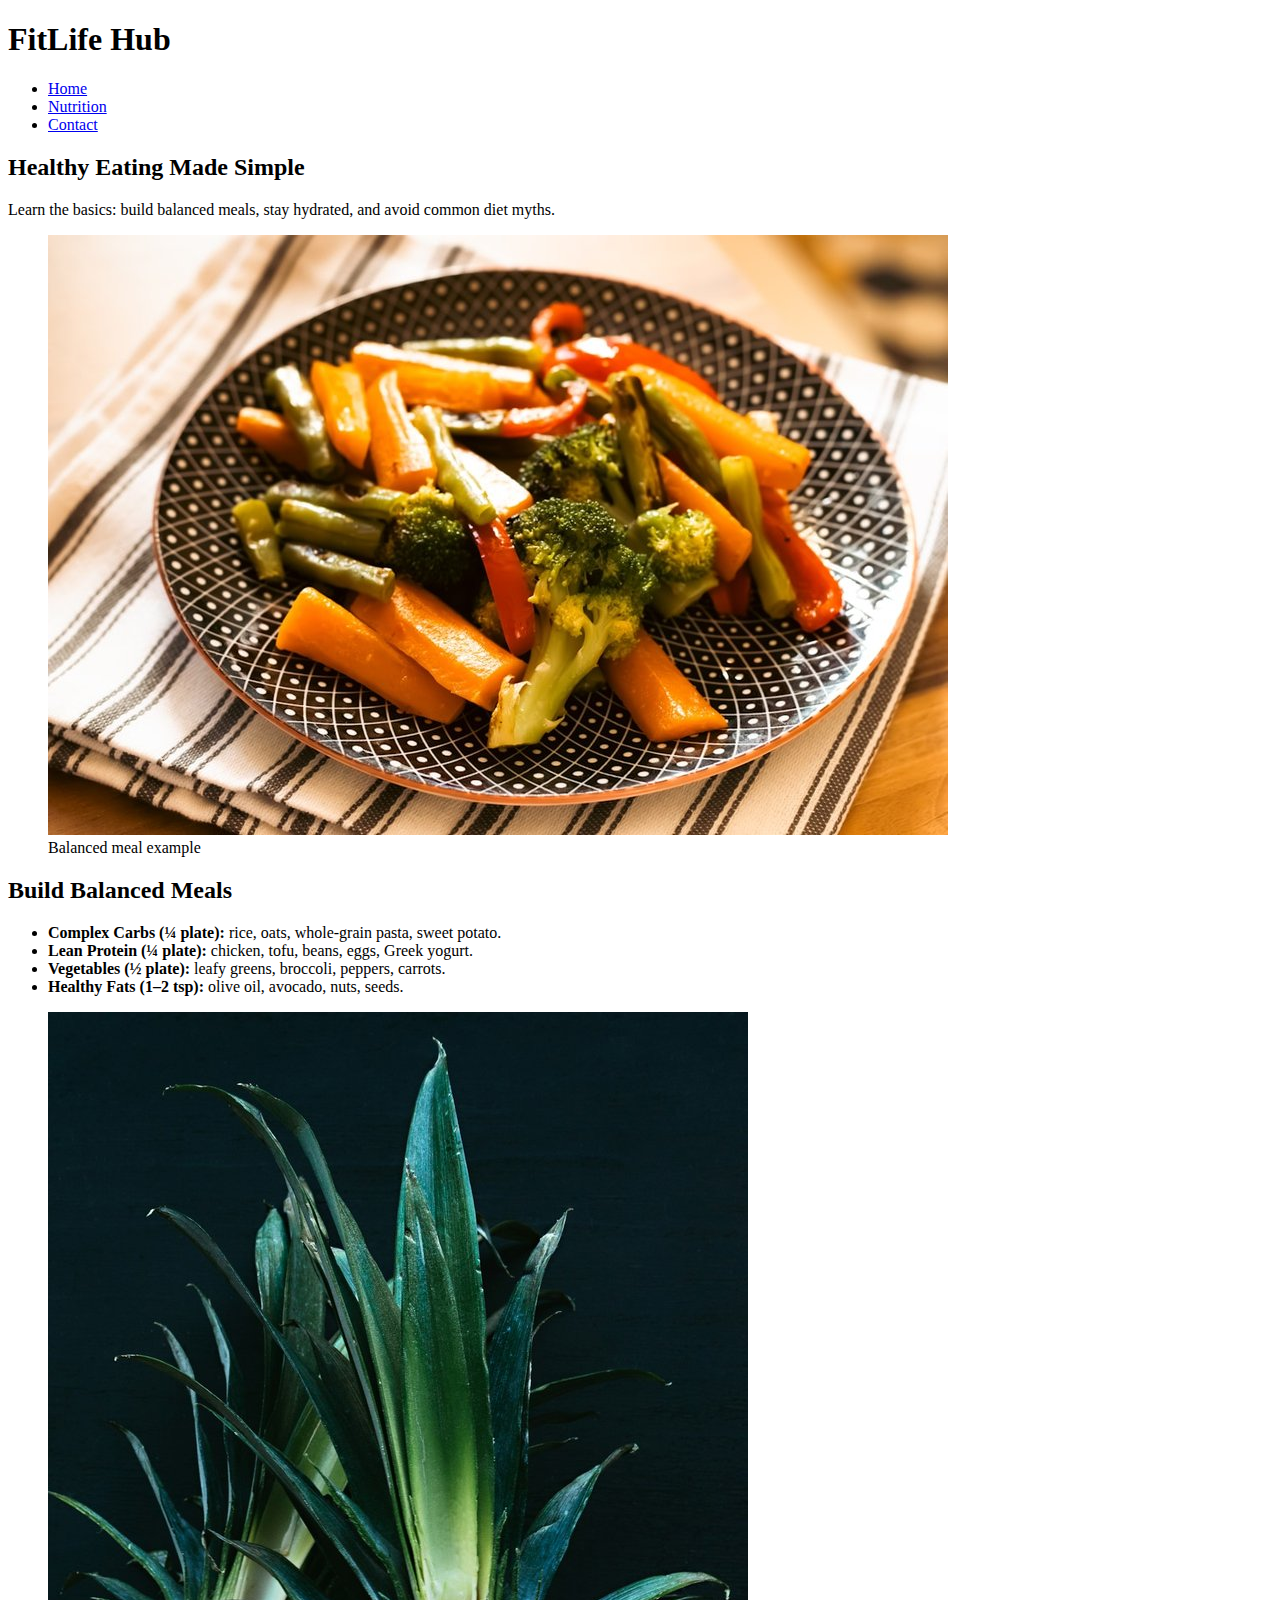
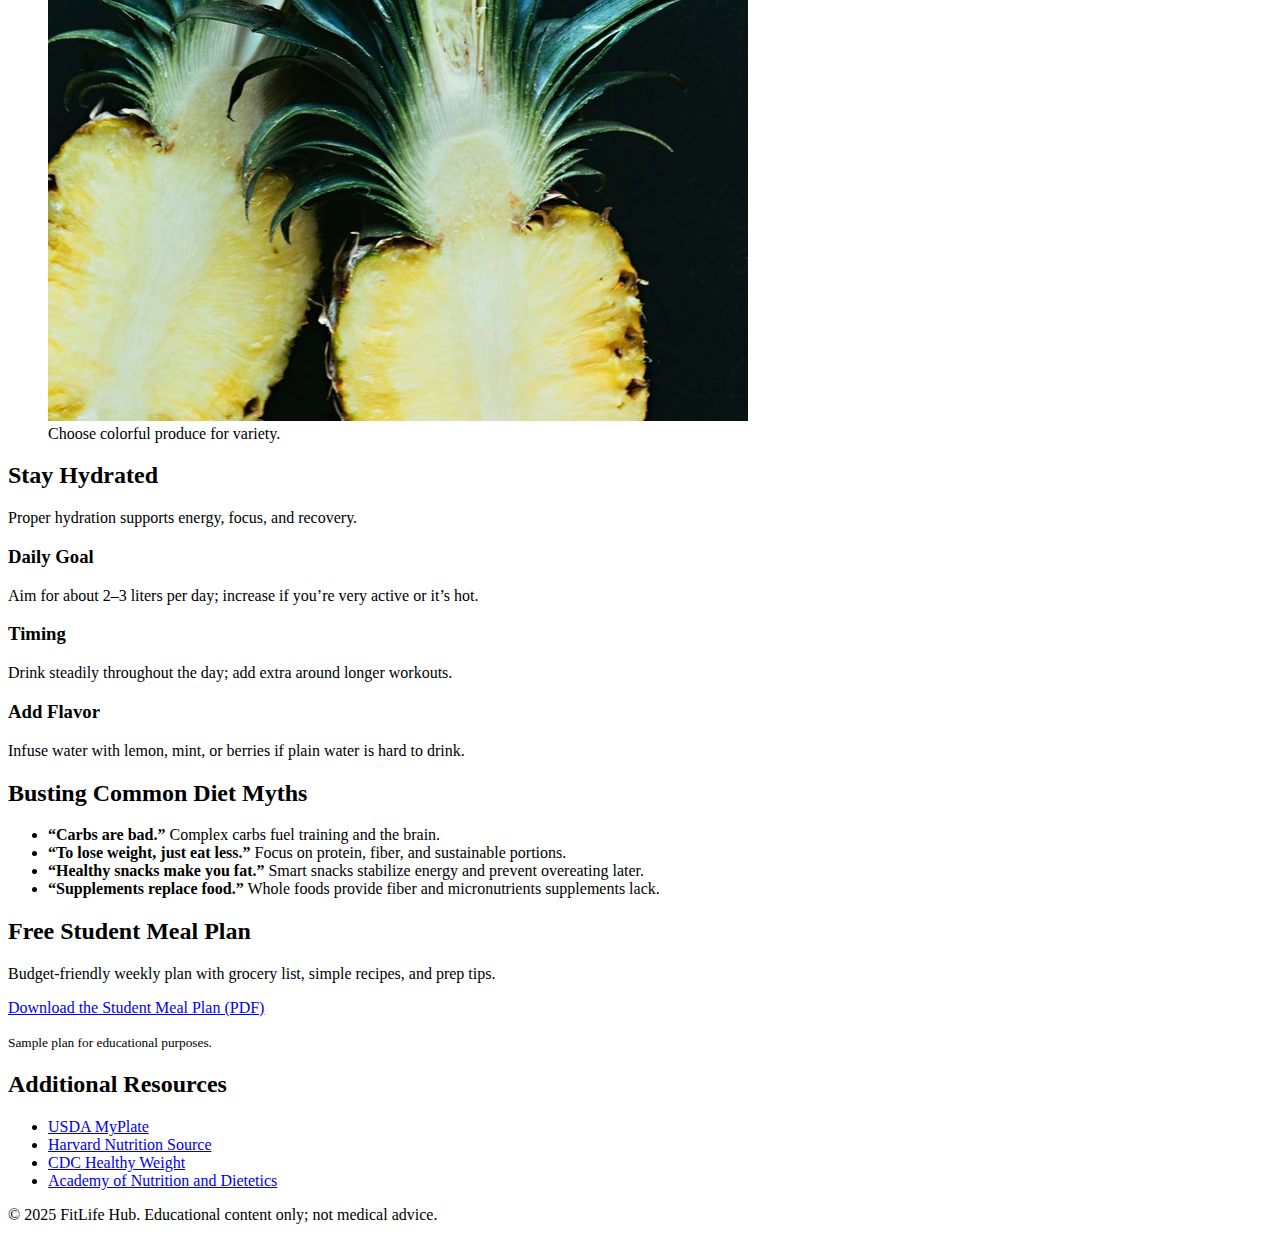
<file: FitLife Hub Website/nutrition.html>
<!DOCTYPE html>
<html lang="en">
<head>
  <meta charset="utf-8">
  <title>FitLife Hub – Healthy Eating Made Simple</title>
  <meta name="viewport" content="width=device-width, initial-scale=1">
  <meta name="description" content="Balanced meals, hydration tips, diet myths, a free student meal plan, and additional resources.">
</head>
<body>
  <header>
    <h1>FitLife Hub</h1>
    <nav aria-label="Primary">
      <ul>
        <li><a href="index.html">Home</a></li>
        <li><a href="nutrition.html" aria-current="page">Nutrition</a></li>
        <li><a href="form.html">Contact</a></li>
      </ul>
    </nav>
  </header>

  <main>
    <!-- Title + lead + hero plate image -->
    <section aria-labelledby="page-title">
      <h2 id="page-title">Healthy Eating Made Simple</h2>
      <p>Learn the basics: build balanced meals, stay hydrated, and avoid common diet myths.</p>
      <figure>
        <img src="images/nutrition%20page%20img.jpg"
             alt="Healthy plate with roasted vegetables and grains"
             width="900" height="600">
        <figcaption>Balanced meal example</figcaption>
      </figure>
    </section>

    <!-- Balanced meals guidance + leafy image -->
    <section aria-labelledby="balanced-meals">
      <h2 id="balanced-meals">Build Balanced Meals</h2>
      <ul>
        <li><strong>Complex Carbs (¼ plate):</strong> rice, oats, whole-grain pasta, sweet potato.</li>
        <li><strong>Lean Protein (¼ plate):</strong> chicken, tofu, beans, eggs, Greek yogurt.</li>
        <li><strong>Vegetables (½ plate):</strong> leafy greens, broccoli, peppers, carrots.</li>
        <li><strong>Healthy Fats (1–2 tsp):</strong> olive oil, avocado, nuts, seeds.</li>
      </ul>
      <figure>
        <img src="images/nutrition%20page%20img1.jpg"
             alt="Close-up of pineapple leaves on a dark background"
             width="700" height="1009">
        <figcaption>Choose colorful produce for variety.</figcaption>
      </figure>
    </section>

    <!-- Hydration -->
    <section aria-labelledby="hydration">
      <h2 id="hydration">Stay Hydrated</h2>
      <p>Proper hydration supports energy, focus, and recovery.</p>
      <div>
        <article>
          <h3>Daily Goal</h3>
          <p>Aim for about 2–3 liters per day; increase if you’re very active or it’s hot.</p>
        </article>
        <article>
          <h3>Timing</h3>
          <p>Drink steadily throughout the day; add extra around longer workouts.</p>
        </article>
        <article>
          <h3>Add Flavor</h3>
          <p>Infuse water with lemon, mint, or berries if plain water is hard to drink.</p>
        </article>
      </div>
    </section>

    <!-- Diet myths -->
    <section aria-labelledby="diet-myths">
      <h2 id="diet-myths">Busting Common Diet Myths</h2>
      <ul>
        <li><strong>“Carbs are bad.”</strong> Complex carbs fuel training and the brain.</li>
        <li><strong>“To lose weight, just eat less.”</strong> Focus on protein, fiber, and sustainable portions.</li>
        <li><strong>“Healthy snacks make you fat.”</strong> Smart snacks stabilize energy and prevent overeating later.</li>
        <li><strong>“Supplements replace food.”</strong> Whole foods provide fiber and micronutrients supplements lack.</li>
      </ul>
    </section>

    <!-- Meal plan CTA (RELATIVE link to /files/sample-meal-plan.pdf) -->
    <section aria-labelledby="meal-plan">
      <h2 id="meal-plan">Free Student Meal Plan</h2>
      <p>Budget-friendly weekly plan with grocery list, simple recipes, and prep tips.</p>
      <p>
        <a href="files/sample-meal-plan.pdf" target="_blank" rel="noopener">
          Download the Student Meal Plan (PDF)
        </a>
      </p>
      <p><small>Sample plan for educational purposes.</small></p>
    </section>

    <!-- Additional resources -->
    <section aria-labelledby="extra-resources">
      <h2 id="extra-resources">Additional Resources</h2>
      <ul>
        <li><a href="https://www.myplate.gov/">USDA MyPlate</a></li>
        <li><a href="https://www.hsph.harvard.edu/nutritionsource/">Harvard Nutrition Source</a></li>
        <li><a href="https://www.cdc.gov/healthyweight/index.html">CDC Healthy Weight</a></li>
        <li><a href="https://www.eatright.org/">Academy of Nutrition and Dietetics</a></li>
      </ul>
    </section>
  </main>

  <footer>
    <p>&copy; 2025 FitLife Hub. Educational content only; not medical advice.</p>
  </footer>
</body>
</html>
</file>
<file: css/styles.css>
:root{
  --nav-bg:#0b1237;
  --page-bg:#0f1622;
  --panel-bg:#161e2a;
  --border:#2a3444;
  --text:#e6edf3;
  --muted:#cbd5e1;
  --brand:#93c5fd;
  --accent:#7c5cff;
}

/* base reset */
*{ box-sizing:border-box; }
html,body{ margin:0; padding:0; }
body{
  background:var(--page-bg);
  color:var(--text);
  font-family:system-ui,"Segoe UI",Arial,sans-serif;
  line-height:1.6;
}
img{ max-width:100%; height:auto; display:block; }
a{ color:var(--brand); text-decoration:none; }
a:hover{ text-decoration:underline; }

/* sticky top bar */
header{
  position:sticky; top:0; z-index:10;
  background:var(--nav-bg);
  border-bottom:1px solid var(--border);
  padding:12px 16px;
  display:flex; align-items:center; gap:24px;
}
header h1{ margin:0; font-size:1.25rem; color:var(--brand); }
header nav ul{ list-style:none; margin:0; padding:0; display:flex; gap:10px; }
header nav a{
  color:var(--text);
  display:inline-block;
  padding:8px 14px;
  border-radius:10px; /* pill look */
}
/* active/hover pill */
header nav a:hover,
header nav a[aria-current="page"]{
  background:rgba(255,255,255,.1);
  outline:1px solid rgba(255,255,255,.12);
}

main{ max-width:1100px; margin:24px auto; padding:0 16px; }
h2{ font-size:clamp(1.8rem,4vw,3.5rem); margin:24px 0 8px; text-align:center; }
h3{ font-size:1.35rem; margin:16px 0 8px; }

/* card panels */
article,aside{
  background:var(--panel-bg);
  border:1px solid var(--border);
  border-radius:12px;
  padding:16px;
}

/* grid: home feature cards */
section[aria-labelledby="feature-cards"]{
  display:grid;
  grid-template-columns:repeat(auto-fit,minmax(260px,1fr));
  gap:16px;
}

/* grid: form column + sidebar (auto-stacks on mobile) */
section[aria-labelledby="message-form"]{
  display:grid;
  grid-template-columns:repeat(auto-fit,minmax(260px,1fr));
  gap:16px; align-items:start;
}
section[aria-labelledby="message-form"] > div,
section[aria-labelledby="message-form"] > aside{
  background:var(--panel-bg);
  border:1px solid var(--border);
  border-radius:12px;
  padding:16px;
}

/* grid rows: nutrition hydration + form immediate-help */
section[aria-labelledby="hydration"] > div,
section[aria-labelledby="immediate-help"] > div{
  display:grid;
  grid-template-columns:repeat(auto-fit,minmax(260px,1fr));
  gap:16px;
}
section[aria-labelledby="hydration"] article,
section[aria-labelledby="immediate-help"] article{
  background:var(--panel-bg);
  border:1px solid var(--border);
  border-radius:12px;
  padding:16px;
}

figure{ margin:16px 0; }
figcaption{ color:var(--muted); font-size:.9rem; text-align:center; }

/* full-width input fields */
label{ display:inline-block; margin-bottom:6px; }
input[type="text"],
input[type="email"],
select,textarea{
  width:100%;
  background:#0b1220;
  color:var(--text);
  border:1px solid var(--border);
  border-radius:10px;
  padding:10px 12px;
}
textarea{ resize:vertical; }
/* accessible focus ring */
input:focus,select:focus,textarea:focus{
  outline:2px solid var(--accent);
  outline-offset:2px;
}

/* primary action button */
button,.btn{
  background:var(--accent); color:#fff;
  border:0; border-radius:8px;
  padding:10px 16px; font-weight:600; cursor:pointer;
}
button:hover,.btn:hover{ filter:brightness(1.05); }

footer{
  border-top:1px solid var(--border);
  padding:20px 16px;
  text-align:center;
  color:var(--muted);
  /* ---- Global rhythm & figures ---- */
main > section{ margin-bottom:32px; }                  /* space between sections */
figure{ margin:16px auto; }                            /* consistent figure spacing */
figure img{ border-radius:12px; }                      /* rounded images */

/* ---- Home hero (image not so tall, nicer subtitle) ---- */
section[aria-labelledby="hero-title"] p{
  color:var(--muted); font-style:italic;               /* lighter subtitle text */
}
section[aria-labelledby="hero-title"] img{
  width:100%; max-height:420px; object-fit:cover;      /* crop tall hero nicely */
}

/* ---- Nutrition top area ---- */
section[aria-labelledby="page-title"] h2{ margin-top:12px; }
section[aria-labelledby="page-title"] p{
  text-align:center; color:var(--muted);               /* centered lead */
}
section[aria-labelledby="page-title"] figure img,
section[aria-labelledby="balanced-meals"] figure img{
  width:100%;                                          /* responsive images */
}

/* ---- Form page: make inputs truly full width ---- */
label{ display:inline-block; margin-bottom:6px; }
input[type="text"],
input[type="email"],
select,
textarea{
  display:block;                                       /* allows width:100% to apply */
  width:100%;
  background:#0b1220;
  color:var(--text);
  border:1px solid var(--border);
  border-radius:10px;
  padding:10px 12px;
}
form p{ margin:12px 0; }                               /* spacing between fields */
button[type="submit"]{ margin-top:8px; }               /* button breathing room */

/* ---- Cards: a touch of depth (optional) ---- */
article,aside{
  box-shadow:0 1px 0 rgba(255,255,255,.04) inset,
             0 8px 24px rgba(0,0,0,.24);
}
  /* meal plan callout banner */
section[aria-labelledby="meal-plan"]{
  background:#3b2db8;            /* purple strip */
  border-radius:12px;
  padding:18px 16px;
  color:#fff;
  text-align:center;
}
section[aria-labelledby="meal-plan"] a{
  display:inline-block;
  margin-top:8px;
  background:#7c5cff;            /* button on purple */
  color:#fff; padding:10px 16px;
  border-radius:8px; text-decoration:none;
}
section[aria-labelledby="meal-plan"] a:hover{ filter:brightness(1.05); }
</file>
